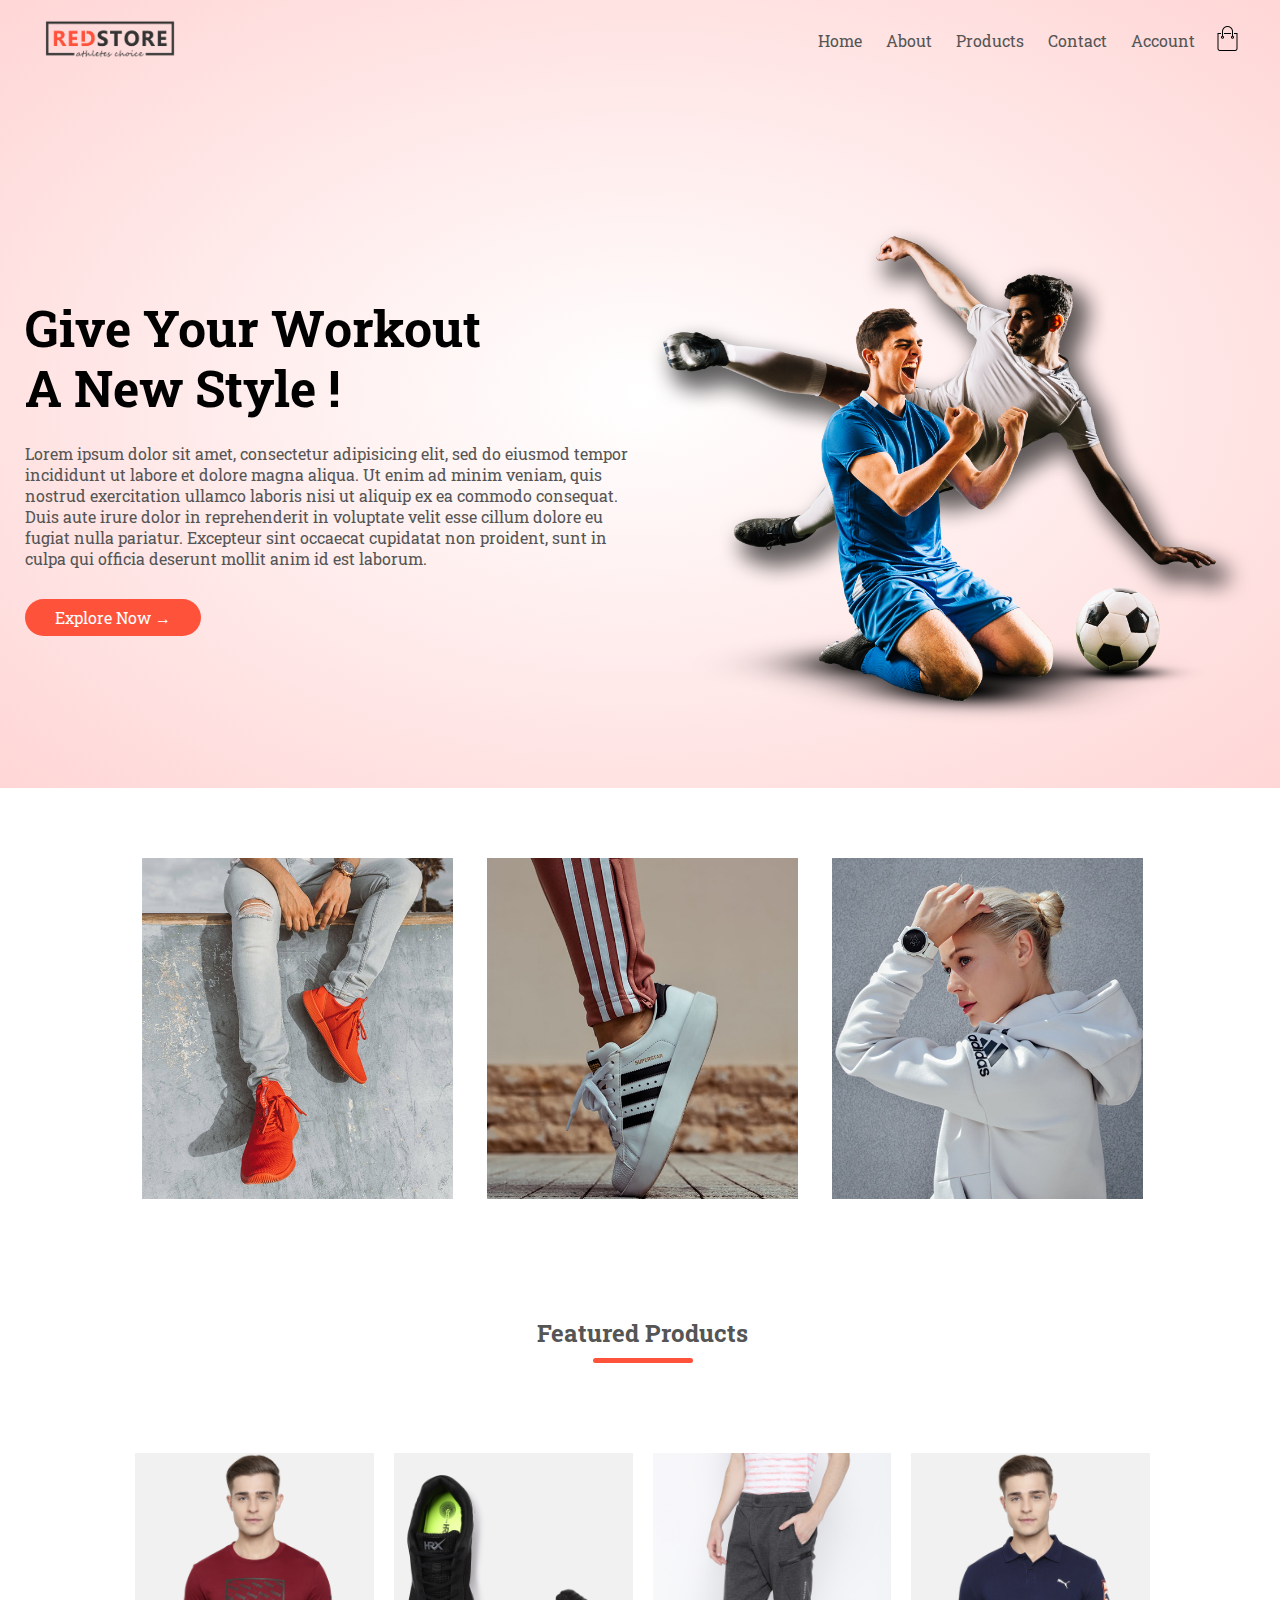
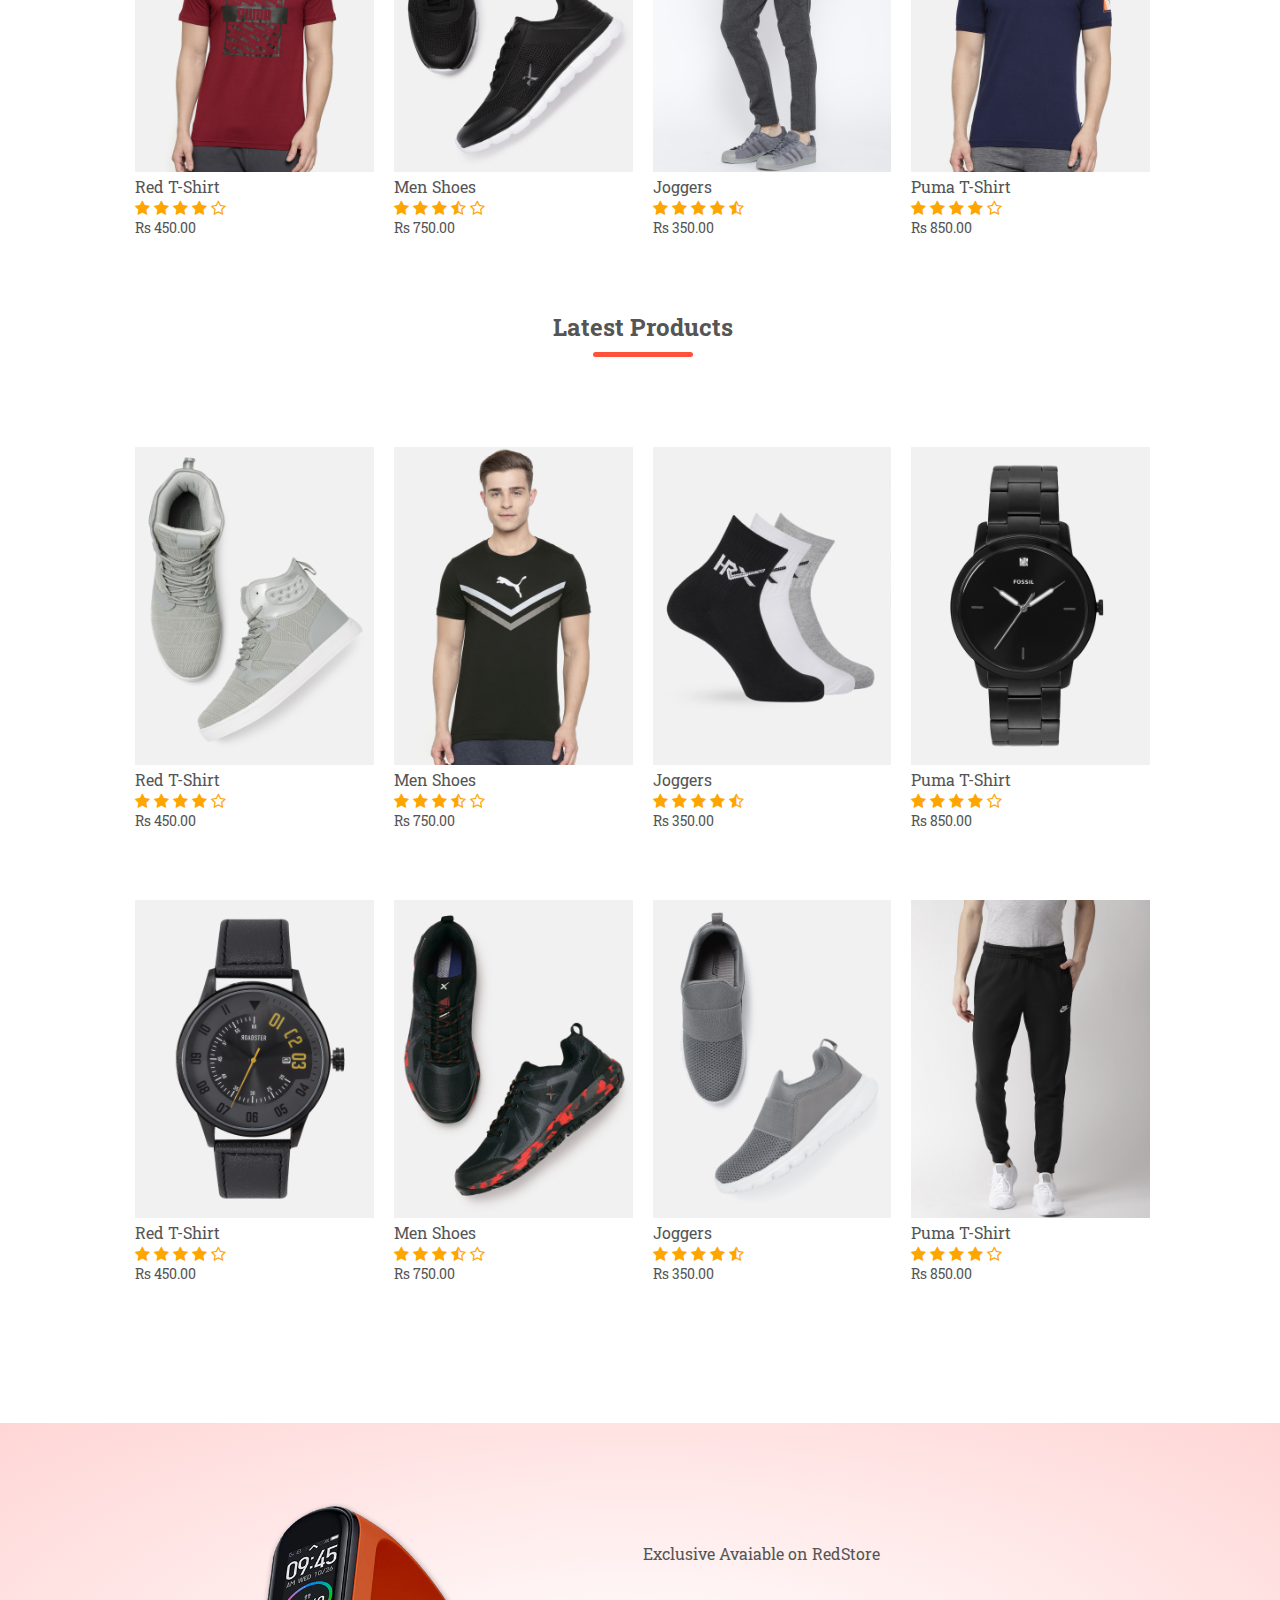
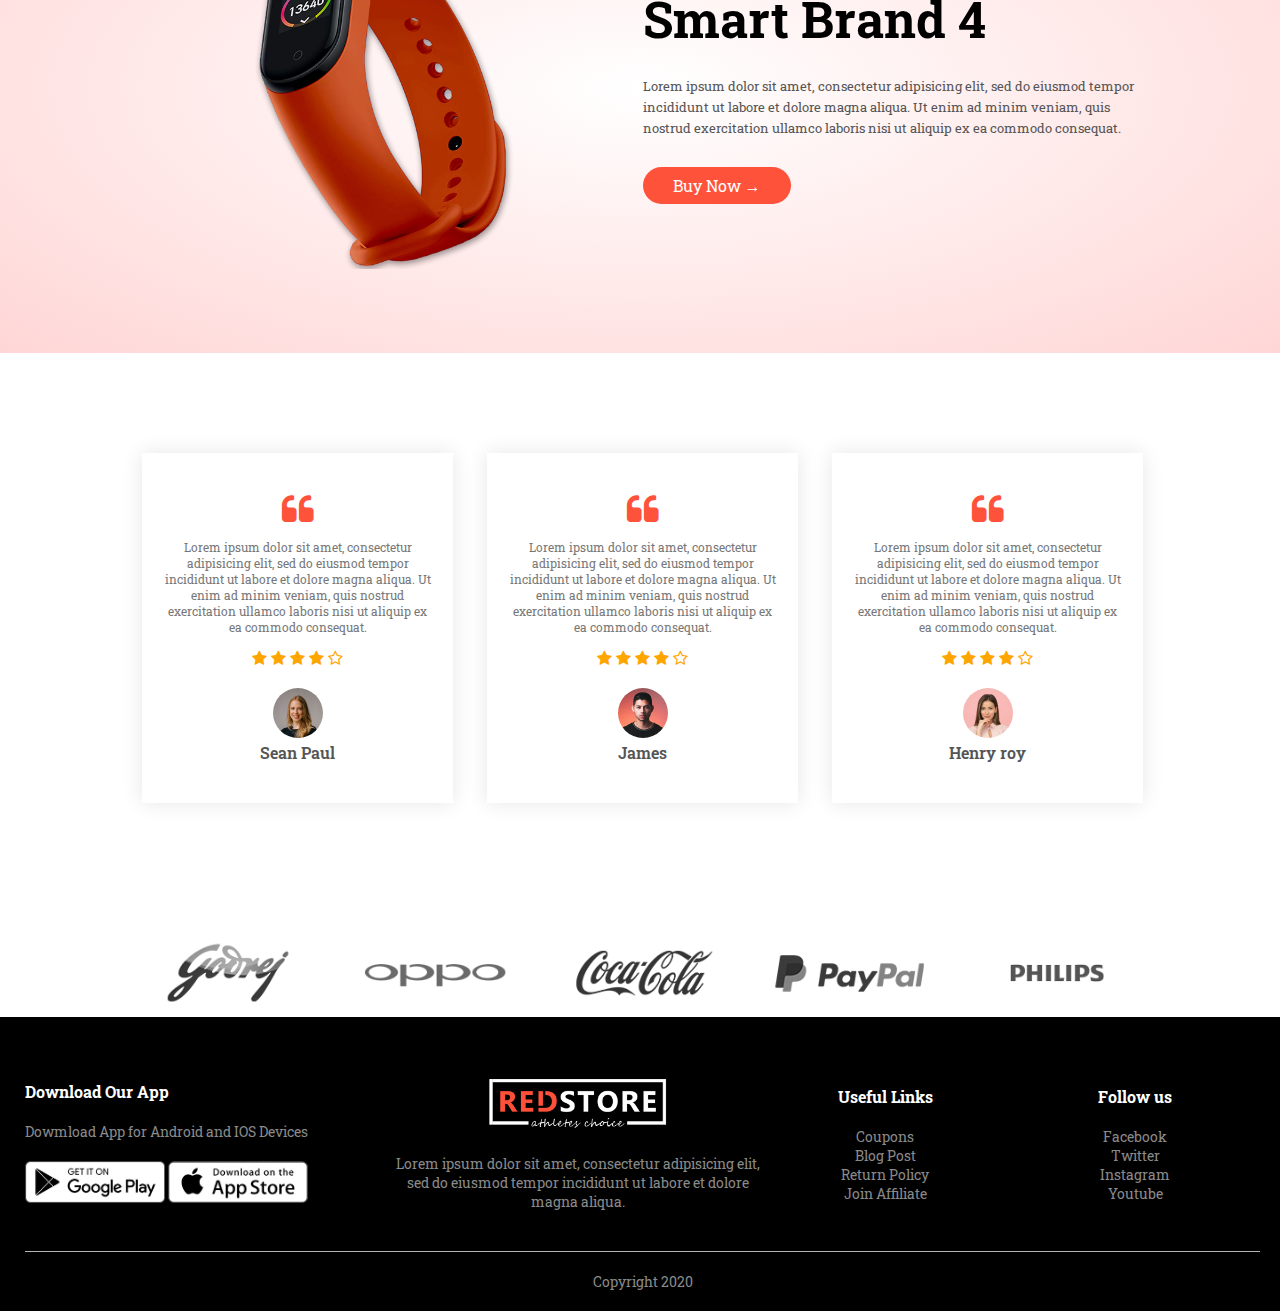
<file: index.html>
<!DOCTYPE html>
<html lang="en">
<head>
	<meta charset="UTF-8">
	<meta name="viewport" content="width=device-width, initial-scale=1.0">
	<title>Ecommerce Webite</title>
	<link rel="stylesheet" type="text/css" href="style.css">
	<link rel="preconnect" href="https://fonts.gstatic.com">
<link href="https://fonts.googleapis.com/css2?family=Roboto+Slab:wght@200;300;700&display=swap" rel="stylesheet">
<link rel="stylesheet" type="text/css" href="https://stackpath.bootstrapcdn.com/font-awesome/4.7.0/css/font-awesome.min.css">
</head>
<body>
	<div class="header">
	

	<div class="container">
		<div class="navbar">
		<div class="logo">
			<a href="index.html"><img src="images/logo.png" width="130px"></a>
		</div>
		<nav>
			<ul id="MenuItems">
				<li><a href="index.html">Home</a></li>
				<li><a href="">About</a></li>
				<li><a href="products.html">Products</a></li>
				<li><a href="#">Contact</a></li>
				<li><a href="account.html">Account</a></li>
			</ul>
		</nav>
		<a href="cart.html"><img src="images/cart.png" width="25px" height="25px"></a>
		<img src="images/menu.png" class="menu-icon" onclick="menutoggle()">
	</div>
	<div class="row">
		<div class="col_2">
			<h1>Give Your Workout <br>A New Style !</h1>
			<p>Lorem ipsum dolor sit amet, consectetur adipisicing elit, sed do eiusmod
			tempor incididunt ut labore et dolore magna aliqua. Ut enim ad minim veniam,
			quis nostrud exercitation ullamco laboris nisi ut aliquip ex ea commodo
			consequat. Duis aute irure dolor in reprehenderit in voluptate velit esse
			cillum dolore eu fugiat nulla pariatur. Excepteur sint occaecat cupidatat non
			proident, sunt in culpa qui officia deserunt mollit anim id est laborum.</p>
			<a href="#" class="btn">Explore Now &#8594;</a>
		</div>		
		<div class="col_2">
			<img src="images/image1.png" width="">
		</div>		
	</div>

	</div>
	</div>

<!-- features categories -->
<div class="categories">
	<div class="small-container">
		<div class="row">
		<div class="col_3">
			<img src="images/category-1.jpg">
		</div>
		<div class="col_3">
			<img src="images/category-2.jpg">
		</div>
		<div class="col_3">
			<img src="images/category-3.jpg">
		</div>
	</div>
	</div>
	
</div>


<!-- features products -->
<div class="small-container">
	<h2 class="title">Featured Products</h2>
	<div class="row">
		<div class="col_4">
			<a href="prod-details.html"><img src="images/product-1.jpg"></a>
			<a href="prod-details.html"><h4>Red T-Shirt</h4></a>
			<div class="rating">
				<i class="fa fa-star"></i>
				<i class="fa fa-star"></i>
				<i class="fa fa-star"></i>
				<i class="fa fa-star"></i>
				<i class="fa fa-star-o"></i>
			</div>
			<p>Rs 450.00</p>
		</div>
		<div class="col_4">
			<img src="images/product-2.jpg">
			<h4>Men Shoes</h4>
			<div class="rating">
				<i class="fa fa-star"></i>
				<i class="fa fa-star"></i>
				<i class="fa fa-star"></i>
				<i class="fa fa-star-half-o"></i>
				<i class="fa fa-star-o"></i>
			</div>
			<p>Rs 750.00</p>
		</div>
		<div class="col_4">
			<img src="images/product-3.jpg">
			<h4>Joggers</h4>
			<div class="rating">
				<i class="fa fa-star"></i>
				<i class="fa fa-star"></i>
				<i class="fa fa-star"></i>
				<i class="fa fa-star"></i>
				<i class="fa fa-star-half-o"></i>
			</div>
			<p>Rs 350.00</p>
		</div>
		<div class="col_4">
			<img src="images/product-4.jpg">
			<h4>Puma T-Shirt</h4>
			<div class="rating">
				<i class="fa fa-star"></i>
				<i class="fa fa-star"></i>
				<i class="fa fa-star"></i>
				<i class="fa fa-star"></i>
				<i class="fa fa-star-o"></i>
			</div>
			<p>Rs 850.00</p>
		</div>
	</div>

	<h2 class="title">Latest Products</h2>
	<div class="row">
		<div class="col_4">
			<img src="images/product-5.jpg">
			<h4>Red T-Shirt</h4>
			<div class="rating">
				<i class="fa fa-star"></i>
				<i class="fa fa-star"></i>
				<i class="fa fa-star"></i>
				<i class="fa fa-star"></i>
				<i class="fa fa-star-o"></i>
			</div>
			<p>Rs 450.00</p>
		</div>
		<div class="col_4">
			<img src="images/product-6.jpg">
			<h4>Men Shoes</h4>
			<div class="rating">
				<i class="fa fa-star"></i>
				<i class="fa fa-star"></i>
				<i class="fa fa-star"></i>
				<i class="fa fa-star-half-o"></i>
				<i class="fa fa-star-o"></i>
			</div>
			<p>Rs 750.00</p>
		</div>
		<div class="col_4">
			<img src="images/product-7.jpg">
			<h4>Joggers</h4>
			<div class="rating">
				<i class="fa fa-star"></i>
				<i class="fa fa-star"></i>
				<i class="fa fa-star"></i>
				<i class="fa fa-star"></i>
				<i class="fa fa-star-half-o"></i>
			</div>
			<p>Rs 350.00</p>
		</div>
		<div class="col_4">
			<img src="images/product-8.jpg">
			<h4>Puma T-Shirt</h4>
			<div class="rating">
				<i class="fa fa-star"></i>
				<i class="fa fa-star"></i>
				<i class="fa fa-star"></i>
				<i class="fa fa-star"></i>
				<i class="fa fa-star-o"></i>
			</div>
			<p>Rs 850.00</p>
		</div>

		<div class="row">
		<div class="col_4">
			<img src="images/product-9.jpg">
			<h4>Red T-Shirt</h4>
			<div class="rating">
				<i class="fa fa-star"></i>
				<i class="fa fa-star"></i>
				<i class="fa fa-star"></i>
				<i class="fa fa-star"></i>
				<i class="fa fa-star-o"></i>
			</div>
			<p>Rs 450.00</p>
		</div>
		<div class="col_4">
			<img src="images/product-10.jpg">
			<h4>Men Shoes</h4>
			<div class="rating">
				<i class="fa fa-star"></i>
				<i class="fa fa-star"></i>
				<i class="fa fa-star"></i>
				<i class="fa fa-star-half-o"></i>
				<i class="fa fa-star-o"></i>
			</div>
			<p>Rs 750.00</p>
		</div>
		<div class="col_4">
			<img src="images/product-11.jpg">
			<h4>Joggers</h4>
			<div class="rating">
				<i class="fa fa-star"></i>
				<i class="fa fa-star"></i>
				<i class="fa fa-star"></i>
				<i class="fa fa-star"></i>
				<i class="fa fa-star-half-o"></i>
			</div>
			<p>Rs 350.00</p>
		</div>
		<div class="col_4">
			<img src="images/product-12.jpg">
			<h4>Puma T-Shirt</h4>
			<div class="rating">
				<i class="fa fa-star"></i>
				<i class="fa fa-star"></i>
				<i class="fa fa-star"></i>
				<i class="fa fa-star"></i>
				<i class="fa fa-star-o"></i>
			</div>
			<p>Rs 850.00</p>
		</div>
	</div>
	</div>
</div>

<!-- offer -->
<div class="offer">
	<div class="small-container">
		<div class="row">
			<div class="col_2">
				<img src="images/exclusive.png" class="offer-img">
			</div>
			<div class="col_2">
				<p>Exclusive Avaiable on RedStore</p>
				<h1>Smart Brand 4</h1>
				<small>Lorem ipsum dolor sit amet, consectetur adipisicing elit, sed do eiusmod
				tempor incididunt ut labore et dolore magna aliqua. Ut enim ad minim veniam,
				quis nostrud exercitation ullamco laboris nisi ut aliquip ex ea commodo
				consequat.
			</small>
			<a href="#" class="btn">Buy Now &#8594;</a>
			</div>

		</div>
	</div>
</div>

<!-- testimonial section -->
<div class="testimonial">
	<div class="small-container">
		<div class="row">
			<div class="col_3">
				<i class="fa fa-quote-left"></i>
				<p>Lorem ipsum dolor sit amet, consectetur adipisicing elit, sed do eiusmod
				tempor incididunt ut labore et dolore magna aliqua. Ut enim ad minim veniam,
				quis nostrud exercitation ullamco laboris nisi ut aliquip ex ea commodo
				consequat.</p>
				<div class="rating">
				<i class="fa fa-star"></i>
				<i class="fa fa-star"></i>
				<i class="fa fa-star"></i>
				<i class="fa fa-star"></i>
				<i class="fa fa-star-o"></i>
				</div>
				<img src="images/user-1.png">
				<h3>Sean Paul</h3>
			</div>

			<div class="col_3">
				<i class="fa fa-quote-left"></i>
				<p>Lorem ipsum dolor sit amet, consectetur adipisicing elit, sed do eiusmod
				tempor incididunt ut labore et dolore magna aliqua. Ut enim ad minim veniam,
				quis nostrud exercitation ullamco laboris nisi ut aliquip ex ea commodo
				consequat.</p>
				<div class="rating">
				<i class="fa fa-star"></i>
				<i class="fa fa-star"></i>
				<i class="fa fa-star"></i>
				<i class="fa fa-star"></i>
				<i class="fa fa-star-o"></i>
				</div>
				<img src="images/user-2.png">
				<h3>James</h3>
			</div>

			<div class="col_3">
				<i class="fa fa-quote-left"></i>
				<p>Lorem ipsum dolor sit amet, consectetur adipisicing elit, sed do eiusmod
				tempor incididunt ut labore et dolore magna aliqua. Ut enim ad minim veniam,
				quis nostrud exercitation ullamco laboris nisi ut aliquip ex ea commodo
				consequat.</p>
				<div class="rating">
				<i class="fa fa-star"></i>
				<i class="fa fa-star"></i>
				<i class="fa fa-star"></i>
				<i class="fa fa-star"></i>
				<i class="fa fa-star-o"></i>
				</div>
				<img src="images/user-3.png">
				<h3>Henry roy</h3>
			</div>
		</div>
	</div>
</div>

<!-- brands -->
<div class="brands">
	
</div>
	<div class="small-container">
		<div class="row">
			<div class="col_5">
				<img src="images/logo-godrej.png">
			</div>	
			<div class="col_5">
				<img src="images/logo-oppo.png">
			</div>	
			<div class="col_5">
				<img src="images/logo-coca-cola.png">
			</div>	
			<div class="col_5">
				<img src="images/logo-paypal.png">
			</div>	
			<div class="col_5">
				<img src="images/logo-philips.png">
			</div>	
		</div>
	</div>

	<!-- footer -->
	<div class="footer">
		<div class="container">
			<div class="row">
				<div class="footer_col_1">
					<h3>Download Our App</h3>
					<p>Dowmload App for Android and IOS Devices</p>
					<div class="app-logo">
						<img src="images/play-store.png">
						<img src="images/app-store.png">
					</div>
				</div>
				<div class="footer_col_2">
					<img src="images/logo-white.png">
					<p>Lorem ipsum dolor sit amet, consectetur adipisicing elit, sed do eiusmod
					tempor incididunt ut labore et dolore magna aliqua.</p>
				</div>
				<div class="footer_col_3">
					<h3>Useful Links</h3>
					<ul>
						<li>Coupons</li>
						<li>Blog Post</li>
						<li>Return Policy</li>
						<li>Join Affiliate</li>
					</ul>
				</div>
				<div class="footer_col_4">
					<h3>Follow us</h3>
					<ul>
						<li>Facebook</li>
						<li>Twitter</li>
						<li>Instagram</li>
						<li>Youtube</li>
					</ul>
				</div>
			</div>
			<hr>
			<p class="copyright">Copyright 2020 </p>
		</div>
	</div>	

	<!-- js for toggle menu -->
	<script type="text/javascript">
		var MenuItems =document.getElementById("MenuItems");
		MenuItems.style.maxHeight = '0px';
		function menutoggle()
		{
			if(MenuItems.style.maxHeight =='0px')
			{
				MenuItems.style.maxHeight = "200px"
			}
			else
			{
				MenuItems.style.maxHeight = "0px"
			}
		}
	</script>
</body>
</html>
</file>
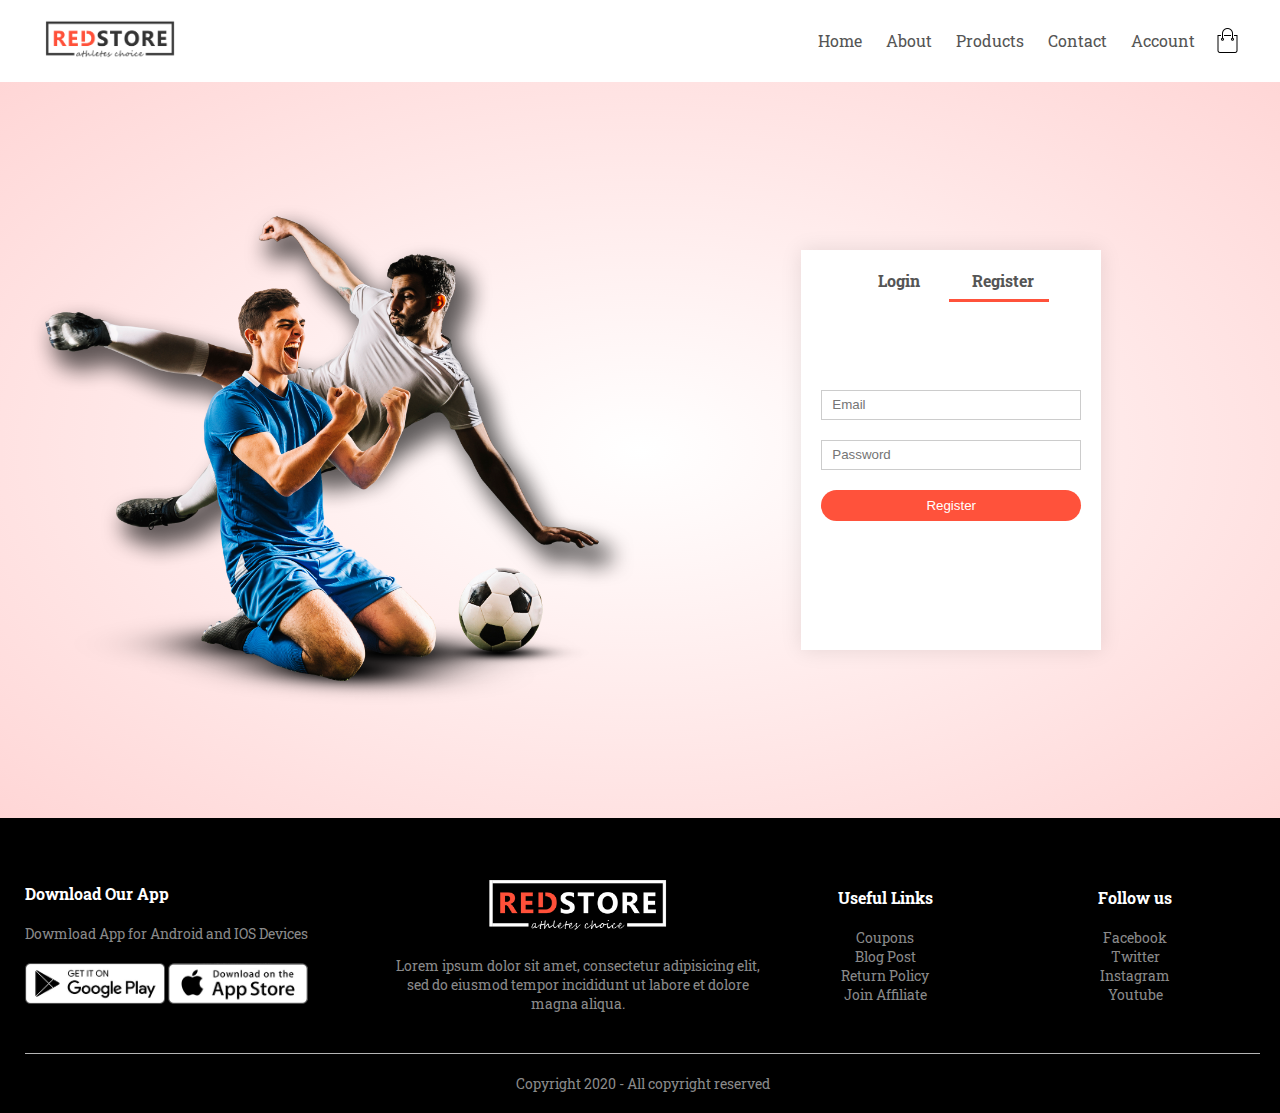
<file: account.html>
<!DOCTYPE html>
<html lang="en">
<head>
	<meta charset="UTF-8">
	<meta name="viewport" content="width=device-width, initial-scale=1.0">
	<title>All Products</title>
	<link rel="stylesheet" type="text/css" href="style.css">
	<link rel="preconnect" href="https://fonts.gstatic.com">
<link href="https://fonts.googleapis.com/css2?family=Roboto+Slab:wght@200;300;700&display=swap" rel="stylesheet">
<link rel="stylesheet" type="text/css" href="https://stackpath.bootstrapcdn.com/font-awesome/4.7.0/css/font-awesome.min.css">
</head>
<body>

	

	<div class="container">
		<div class="navbar">
		<div class="logo">
			<img src="images/logo.png" width="130px">
		</div>
		<nav>
			<ul id="MenuItems">
				<li><a href="#">Home</a></li>
				<li><a href="#">About</a></li>
				<li><a href="#">Products</a></li>
				<li><a href="#">Contact</a></li>
				<li><a href="#">Account</a></li>
			</ul>
		</nav>
		<img src="images/cart.png" width="25px" height="25px">
		<img src="images/menu.png" class="menu-icon" onclick="menutoggle()">
	</div>
	</div>

<!-- account page -->
<div class="account-page">
    <div class="container">
        <div class="row">
            <div class="col_2">
                <img src="images/image1.png" width="100%" >
            </div>
            <div class="col_2">
                <div class="form-container">
                    <div class="form-btn">
                        <span onclick="login()">Login</span>
                        <span onclick="register()">Register</span>
                        <hr id="Indicator">
                    </div>
                    <form id="LoginForm">
                        <input type="text" placeholder="Username">
                        <input type="password" placeholder="Password">
                        <button type="submit" class="btn">Login</button>
                        <a href="">Forgot Password</a>
                    </form>
                    <form id="RegForm">
                        <input type="email" placeholder="Email">
                        <input type="password" placeholder="Password">
                        <button type="submit" class="btn">Register</button>
                        
                    </form>

                </div>
            </div>
        </div>
    </div>
</div>


	<!-- footer -->
	<div class="footer">
		<div class="container">
			<div class="row">
				<div class="footer_col_1">
					<h3>Download Our App</h3>
					<p>Dowmload App for Android and IOS Devices</p>
					<div class="app-logo">
						<img src="images/play-store.png">
						<img src="images/app-store.png">
					</div>
				</div>
				<div class="footer_col_2">
					<img src="images/logo-white.png">
					<p>Lorem ipsum dolor sit amet, consectetur adipisicing elit, sed do eiusmod
					tempor incididunt ut labore et dolore magna aliqua.</p>
				</div>
				<div class="footer_col_3">
					<h3>Useful Links</h3>
					<ul>
						<li>Coupons</li>
						<li>Blog Post</li>
						<li>Return Policy</li>
						<li>Join Affiliate</li>
					</ul>
				</div>
				<div class="footer_col_4">
					<h3>Follow us</h3>
					<ul>
						<li>Facebook</li>
						<li>Twitter</li>
						<li>Instagram</li>
						<li>Youtube</li>
					</ul>
				</div>
			</div>
			<hr>
			<p class="copyright">Copyright 2020 - All copyright reserved</p>
		</div>
	</div>	

	<!-- js for toggle menu -->
	<script type="text/javascript">
		var MenuItems =document.getElementById("MenuItems");
		MenuItems.style.maxHeight = '0px';
		function menutoggle()
		{
			if(MenuItems.style.maxHeight =='0px')
			{
				MenuItems.style.maxHeight = "200px"
			}
			else
			{
				MenuItems.style.maxHeight = "0px"
			}
		}
    </script>
    
    	<!-- js for toggle form -->
<script>
    var LoginForm = document.getElementById("LoginForm");
    var RegForm = document.getElementById("RegForm");
    var Indicator = document.getElementById("Indicator");
    
    function register()
    {
        RegForm.style.transform = "translateX(0px)";
        LoginForm.style.transform = "translateX(0px)";
        Indicator.style.transform = "translateX(100px)";
    }

    function login()
    {
        RegForm.style.transform = "translateX(300px)";
        LoginForm.style.transform = "translateX(300px)";
        Indicator.style.transform = "translateX(0px)";
    }
</script>

</body>
</html>
</file>
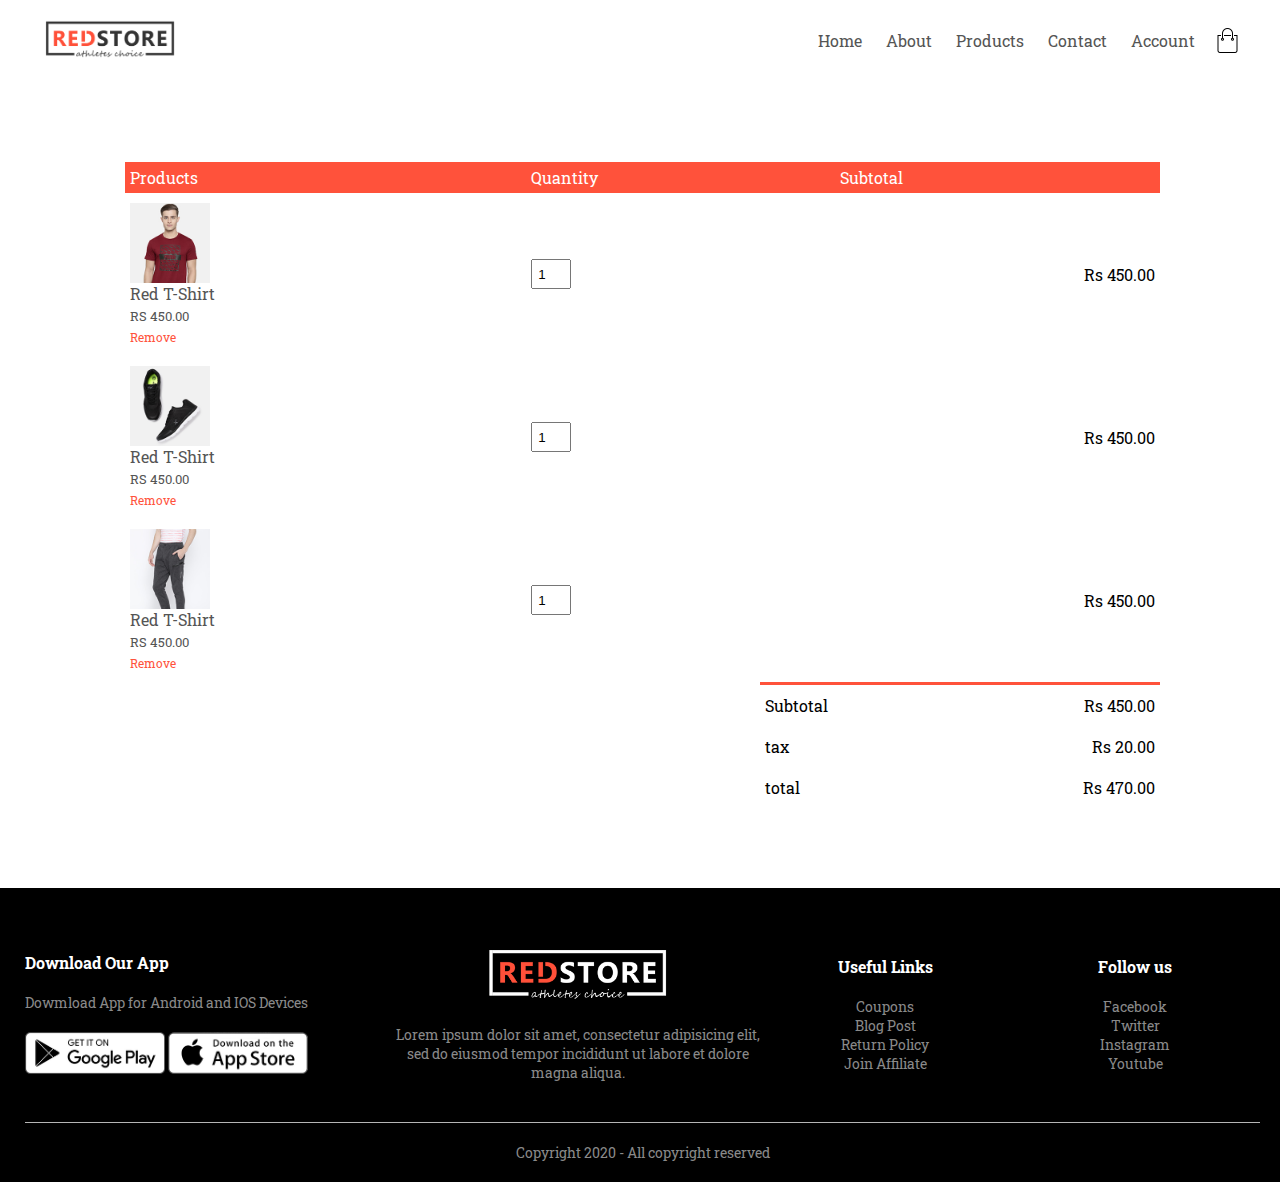
<file: cart.html>
<!DOCTYPE html>
<html lang="en">
<head>
	<meta charset="UTF-8">
	<meta name="viewport" content="width=device-width, initial-scale=1.0">
	<title>All Products</title>
	<link rel="stylesheet" type="text/css" href="style.css">
	<link rel="preconnect" href="https://fonts.gstatic.com">
<link href="https://fonts.googleapis.com/css2?family=Roboto+Slab:wght@200;300;700&display=swap" rel="stylesheet">
<link rel="stylesheet" type="text/css" href="https://stackpath.bootstrapcdn.com/font-awesome/4.7.0/css/font-awesome.min.css">
</head>
<body>

	

	<div class="container">
		<div class="navbar">
		<div class="logo">
			<img src="images/logo.png" width="130px">
		</div>
		<nav>
			<ul id="MenuItems">
				<li><a href="#">Home</a></li>
				<li><a href="#">About</a></li>
				<li><a href="#">Products</a></li>
				<li><a href="#">Contact</a></li>
				<li><a href="#">Account</a></li>
			</ul>
		</nav>
		<img src="images/cart.png" width="25px" height="25px">
		<img src="images/menu.png" class="menu-icon" onclick="menutoggle()">
	</div>
	</div>

<!-- cart items dedtails -->
<div class="small-container cart-page">
    <table>
        <tr>
            <th>Products</th>
            <th>Quantity</th>
            <th>Subtotal</th>
        </tr>
        <tr>
            <td>
                <div class="cart-info">
                    <img src="images/buy-1.jpg" alt="">
                </div>
                <div>
                    <p>Red T-Shirt</p>
                    <small>RS 450.00</small> <br>
                    <a href="">Remove</a>
                </div>
            </td>
            <td><input type="number" value="1"></td>
            <td>Rs 450.00</td>
        </tr>

        <tr>
            <td>
                <div class="cart-info">
                    <img src="images/buy-2.jpg" alt="">
                </div>
                <div>
                    <p>Red T-Shirt</p>
                    <small>RS 450.00</small> <br>
                    <a href="">Remove</a>
                </div>
            </td>
            <td><input type="number" value="1"></td>
            <td>Rs 450.00</td>
        </tr>

        <tr>
            <td>
                <div class="cart-info">
                    <img src="images/buy-3.jpg" alt="">
                </div>
                <div>
                    <p>Red T-Shirt</p>
                    <small>RS 450.00</small> <br>
                    <a href="">Remove</a>
                </div>
            </td>
            <td><input type="number" value="1"></td>
            <td>Rs 450.00</td>
        </tr>
    </table>

    <div class="total">
        <table>
            <tr>
                <td>Subtotal</td>
                <td>Rs 450.00</td>
        </tr>
        <tr>
            <td>tax</td>
            <td>Rs 20.00</td>
    </tr>
    <tr>
        <td>total</td>
        <td>Rs 470.00</td>
</tr>
        </table>
    </div>
</div>
    


	<!-- footer -->
	<div class="footer">
		<div class="container">
			<div class="row">
				<div class="footer_col_1">
					<h3>Download Our App</h3>
					<p>Dowmload App for Android and IOS Devices</p>
					<div class="app-logo">
						<img src="images/play-store.png">
						<img src="images/app-store.png">
					</div>
				</div>
				<div class="footer_col_2">
					<img src="images/logo-white.png">
					<p>Lorem ipsum dolor sit amet, consectetur adipisicing elit, sed do eiusmod
					tempor incididunt ut labore et dolore magna aliqua.</p>
				</div>
				<div class="footer_col_3">
					<h3>Useful Links</h3>
					<ul>
						<li>Coupons</li>
						<li>Blog Post</li>
						<li>Return Policy</li>
						<li>Join Affiliate</li>
					</ul>
				</div>
				<div class="footer_col_4">
					<h3>Follow us</h3>
					<ul>
						<li>Facebook</li>
						<li>Twitter</li>
						<li>Instagram</li>
						<li>Youtube</li>
					</ul>
				</div>
			</div>
			<hr>
			<p class="copyright">Copyright 2020 - All copyright reserved</p>
		</div>
	</div>	

	<!-- js for toggle menu -->
	<script type="text/javascript">
		var MenuItems =document.getElementById("MenuItems");
		MenuItems.style.maxHeight = '0px';
		function menutoggle()
		{
			if(MenuItems.style.maxHeight =='0px')
			{
				MenuItems.style.maxHeight = "200px"
			}
			else
			{
				MenuItems.style.maxHeight = "0px"
			}
		}
	</script>

</body>
</html>
</file>
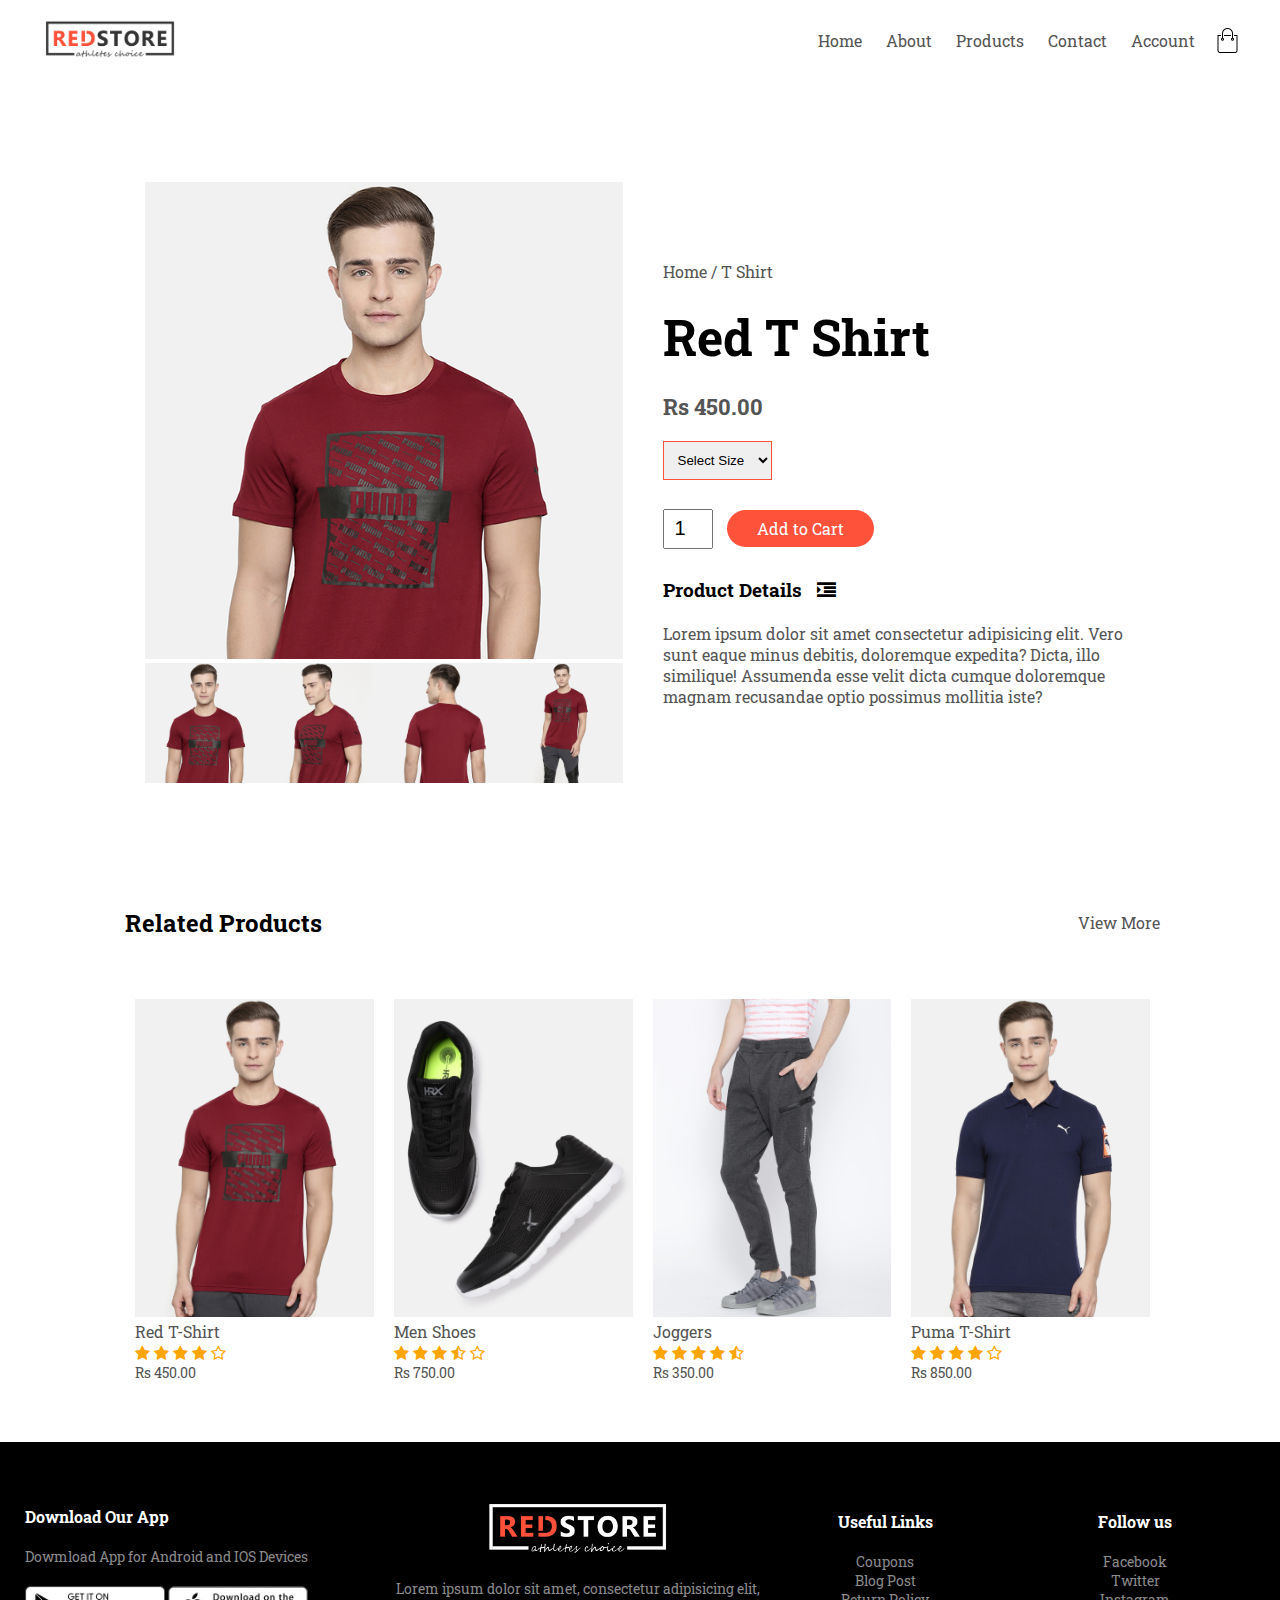
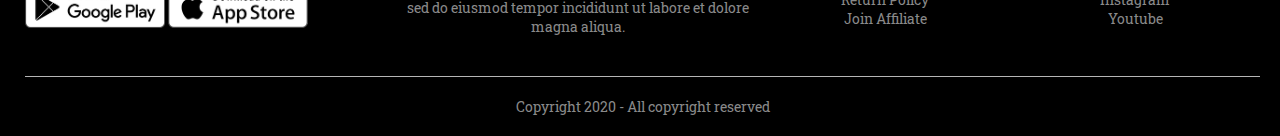
<file: prod-details.html>
<!DOCTYPE html>
<html lang="en">
<head>
	<meta charset="UTF-8">
	<meta name="viewport" content="width=device-width, initial-scale=1.0">
	<title>All Products</title>
	<link rel="stylesheet" type="text/css" href="style.css">
	<link rel="preconnect" href="https://fonts.gstatic.com">
<link href="https://fonts.googleapis.com/css2?family=Roboto+Slab:wght@200;300;700&display=swap" rel="stylesheet">
<link rel="stylesheet" type="text/css" href="https://stackpath.bootstrapcdn.com/font-awesome/4.7.0/css/font-awesome.min.css">
</head>
<body>

	

	<div class="container">
		<div class="navbar">
		<div class="logo">
			<img src="images/logo.png" width="130px">
		</div>
		<nav>
			<ul id="MenuItems">
				<li><a href="#">Home</a></li>
				<li><a href="#">About</a></li>
				<li><a href="#">Products</a></li>
				<li><a href="#">Contact</a></li>
				<li><a href="#">Account</a></li>
			</ul>
		</nav>
		<img src="images/cart.png" width="25px" height="25px">
		<img src="images/menu.png" class="menu-icon" onclick="menutoggle()">
	</div>
	</div>

<!-- single product details -->

<div class="small-container single-product">
    <div class="row">
        <div class="col_2">
			<img src="images/gallery-1.jpg" width="100%" id="productImg">
			
			<div class="small-img-row">
				<div class="small-img-cil">
					<img src="images/gallery-1.jpg" width="100%" class="small-img">
				</div>
				<div class="small-img-cil">
					<img src="images/gallery-2.jpg" width="100%" class="small-img">
				</div>
				<div class="small-img-cil">
					<img src="images/gallery-3.jpg" width="100%" class="small-img">
				</div>
				<div class="small-img-cil">
					<img src="images/gallery-4.jpg" width="100%" class="small-img">
				</div>
			</div>

        </div>
        <div class="col_2">
            <p>Home / T Shirt</p>
            <h1>Red T Shirt</h1>
            <h4>Rs 450.00</h4>
            <select >
                <option >Select Size</option>
                <option >S</option>
                <option >M</option>
                <option >L</option>
                <option >XL</option>
                <option >XXL</option>
            </select>
            <input type="number" value="1">
            <a href="#" class="btn">Add to Cart</a>
            <h3>Product Details <i class="fa fa-indent"></i>
			</h3>
			<br>
            <p>Lorem ipsum dolor sit amet consectetur adipisicing elit. Vero sunt eaque minus debitis, 
                doloremque expedita? Dicta, illo similique! 
                 Assumenda esse velit dicta cumque doloremque magnam recusandae optio possimus mollitia iste?</p>
        </div>
    </div>
</div>

<!-- <title> -->
	<div class="small-container">
		<div class="row row-2">
			<h2>Related Products</h2>
			<p>View More</p>
		</div>
	</div>

<div class="small-container">
	<div class="row">
		<div class="col_4">
			<img src="images/product-1.jpg">
			<h4>Red T-Shirt</h4>
			<div class="rating">
				<i class="fa fa-star"></i>
				<i class="fa fa-star"></i>
				<i class="fa fa-star"></i>
				<i class="fa fa-star"></i>
				<i class="fa fa-star-o"></i>
			</div>
			<p>Rs 450.00</p>
		</div>
		<div class="col_4">
			<img src="images/product-2.jpg">
			<h4>Men Shoes</h4>
			<div class="rating">
				<i class="fa fa-star"></i>
				<i class="fa fa-star"></i>
				<i class="fa fa-star"></i>
				<i class="fa fa-star-half-o"></i>
				<i class="fa fa-star-o"></i>
			</div>
			<p>Rs 750.00</p>
		</div>
		<div class="col_4">
			<img src="images/product-3.jpg">
			<h4>Joggers</h4>
			<div class="rating">
				<i class="fa fa-star"></i>
				<i class="fa fa-star"></i>
				<i class="fa fa-star"></i>
				<i class="fa fa-star"></i>
				<i class="fa fa-star-half-o"></i>
			</div>
			<p>Rs 350.00</p>
		</div>
		<div class="col_4">
			<img src="images/product-4.jpg">
			<h4>Puma T-Shirt</h4>
			<div class="rating">
				<i class="fa fa-star"></i>
				<i class="fa fa-star"></i>
				<i class="fa fa-star"></i>
				<i class="fa fa-star"></i>
				<i class="fa fa-star-o"></i>
			</div>
			<p>Rs 850.00</p>
		</div>
    </div>
    	
    </div>
    


	<!-- footer -->
	<div class="footer">
		<div class="container">
			<div class="row">
				<div class="footer_col_1">
					<h3>Download Our App</h3>
					<p>Dowmload App for Android and IOS Devices</p>
					<div class="app-logo">
						<img src="images/play-store.png">
						<img src="images/app-store.png">
					</div>
				</div>
				<div class="footer_col_2">
					<img src="images/logo-white.png">
					<p>Lorem ipsum dolor sit amet, consectetur adipisicing elit, sed do eiusmod
					tempor incididunt ut labore et dolore magna aliqua.</p>
				</div>
				<div class="footer_col_3">
					<h3>Useful Links</h3>
					<ul>
						<li>Coupons</li>
						<li>Blog Post</li>
						<li>Return Policy</li>
						<li>Join Affiliate</li>
					</ul>
				</div>
				<div class="footer_col_4">
					<h3>Follow us</h3>
					<ul>
						<li>Facebook</li>
						<li>Twitter</li>
						<li>Instagram</li>
						<li>Youtube</li>
					</ul>
				</div>
			</div>
			<hr>
			<p class="copyright">Copyright 2020 - All copyright reserved</p>
		</div>
	</div>	

	<!-- js for toggle menu -->
	<script type="text/javascript">
		var MenuItems =document.getElementById("MenuItems");
		MenuItems.style.maxHeight = '0px';
		function menutoggle()
		{
			if(MenuItems.style.maxHeight =='0px')
			{
				MenuItems.style.maxHeight = "200px"
			}
			else
			{
				MenuItems.style.maxHeight = "0px"
			}
		}
	</script>

	<!-- js for productgallery -->
	<script>
		var ProductImg = document.getElementById('productImg');
		var SmallImg = document.getElementsByClassName("small-img");

		SmallImg[0].onclick = function()
		{
			ProductImg.src = SmallImg[0].src;
		}
		SmallImg[1].onclick = function()
		{
			ProductImg.src = SmallImg[1].src;
		}
		SmallImg[2].onclick = function()
		{
			ProductImg.src = SmallImg[2].src;
		}
		SmallImg[3].onclick = function()
		{
			ProductImg.src = SmallImg[3].src;
		}
	</script>
</body>
</html>
</file>
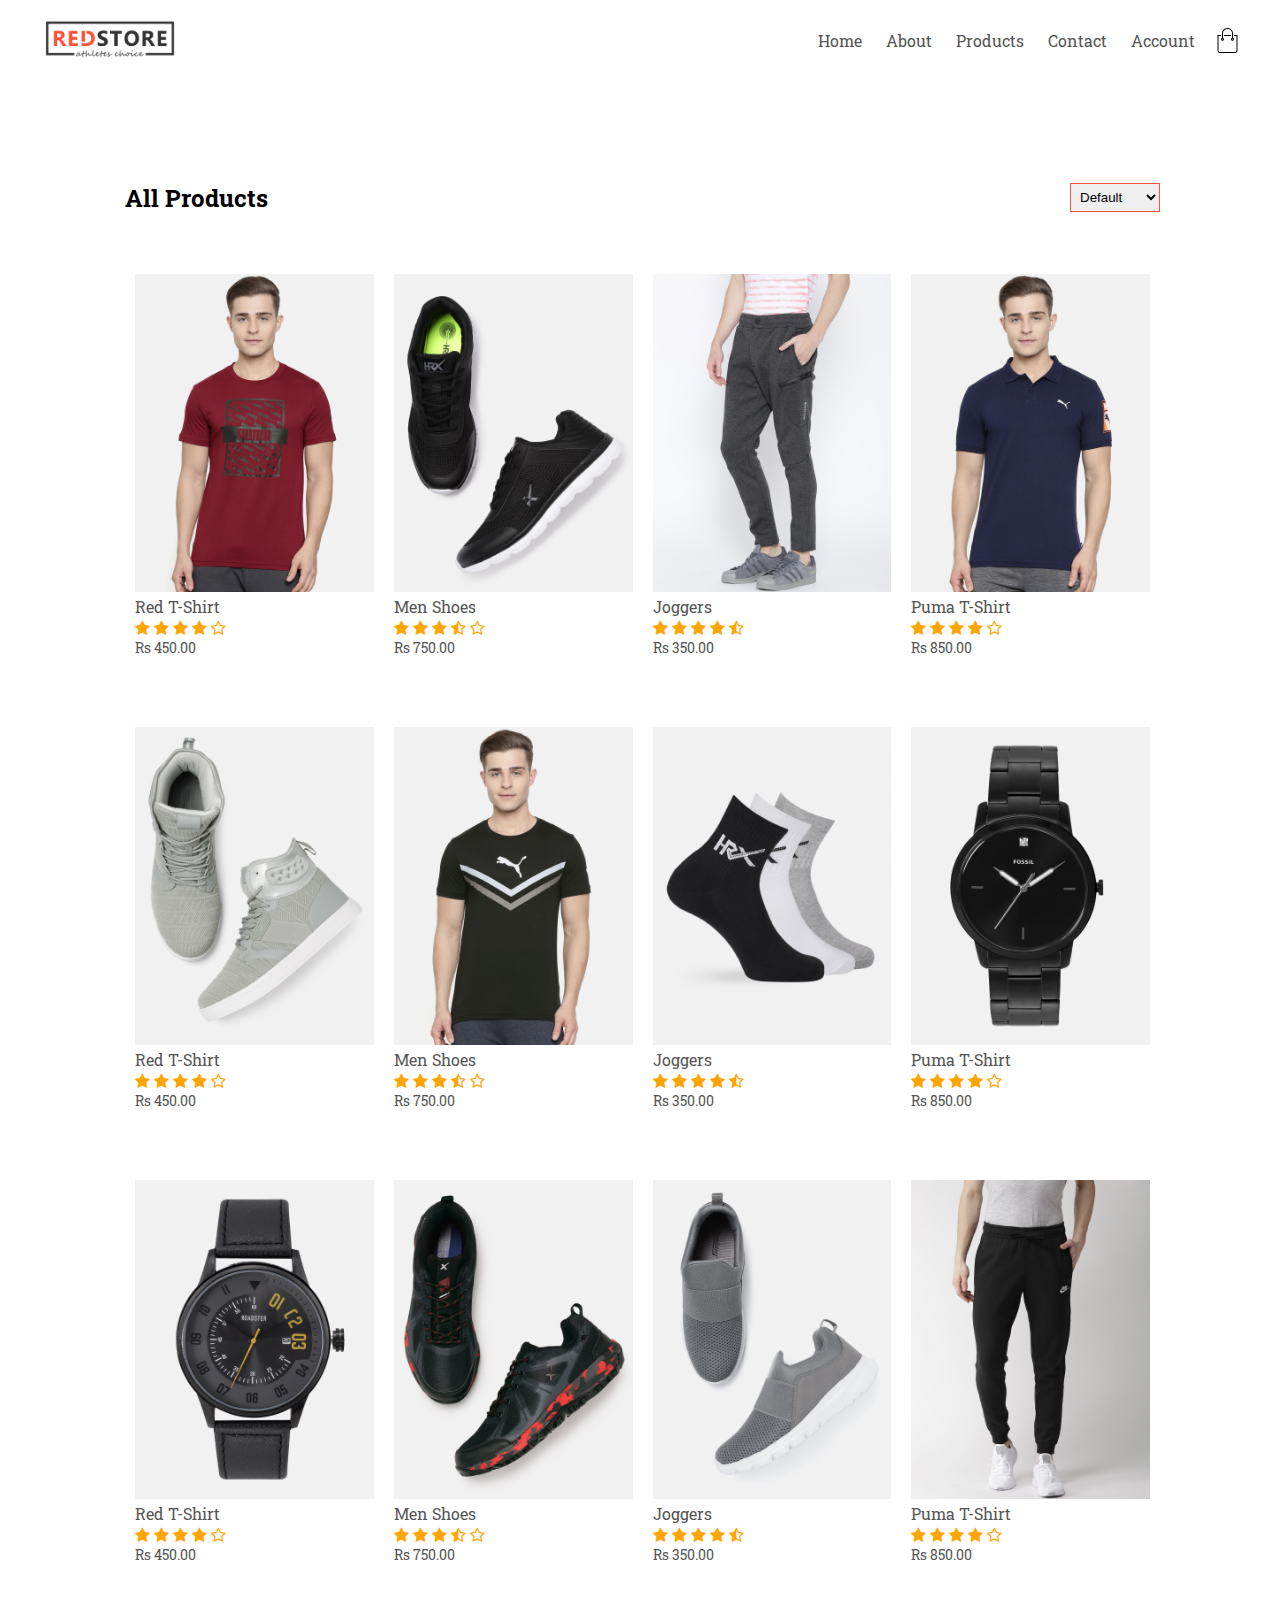
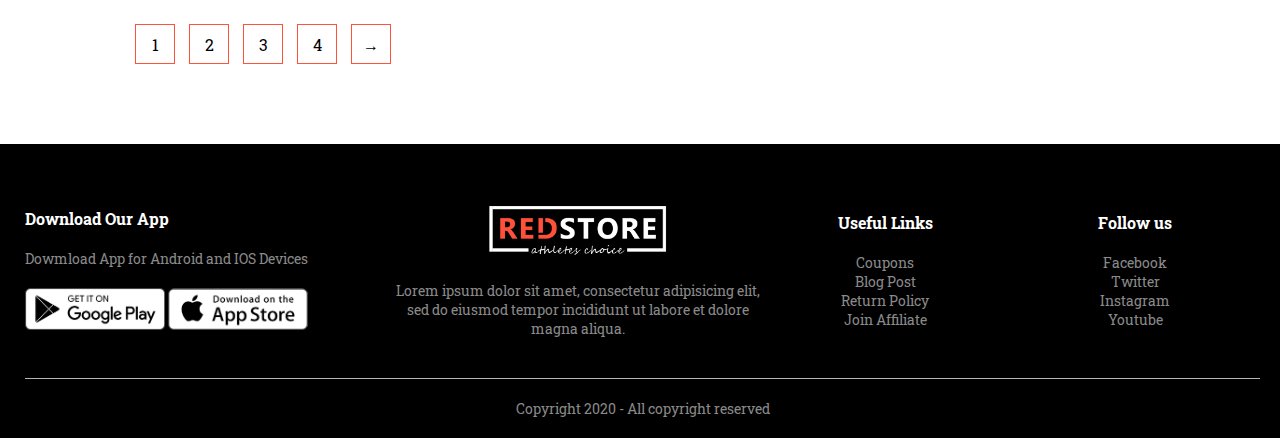
<file: products.html>
<!DOCTYPE html>
<html lang="en">
<head>
	<meta charset="UTF-8">
	<meta name="viewport" content="width=device-width, initial-scale=1.0">
	<title>All Products</title>
	<link rel="stylesheet" type="text/css" href="style.css">
	<link rel="preconnect" href="https://fonts.gstatic.com">
<link href="https://fonts.googleapis.com/css2?family=Roboto+Slab:wght@200;300;700&display=swap" rel="stylesheet">
<link rel="stylesheet" type="text/css" href="https://stackpath.bootstrapcdn.com/font-awesome/4.7.0/css/font-awesome.min.css">
</head>
<body>

	

	<div class="container">
		<div class="navbar">
		<div class="logo">
			<img src="images/logo.png" width="130px">
		</div>
		<nav>
			<ul id="MenuItems">
				<li><a href="#">Home</a></li>
				<li><a href="#">About</a></li>
				<li><a href="#">Products</a></li>
				<li><a href="#">Contact</a></li>
				<li><a href="#">Account</a></li>
			</ul>
		</nav>
		<img src="images/cart.png" width="25px" height="25px">
		<img src="images/menu.png" class="menu-icon" onclick="menutoggle()">
	</div>
	</div>




<div class="small-container">
    <div class="row row-2">
        <h2>All Products</h2>
        <select >
            <option value="">Default</option>
            <option value="">Price</option>
            <option value="">Popular</option>
            <option value="">Rating</option>
            <option value="">Best Sale</option>
        </select>
    </div>
	<div class="row">
		<div class="col_4">
			<img src="images/product-1.jpg">
			<h4>Red T-Shirt</h4>
			<div class="rating">
				<i class="fa fa-star"></i>
				<i class="fa fa-star"></i>
				<i class="fa fa-star"></i>
				<i class="fa fa-star"></i>
				<i class="fa fa-star-o"></i>
			</div>
			<p>Rs 450.00</p>
		</div>
		<div class="col_4">
			<img src="images/product-2.jpg">
			<h4>Men Shoes</h4>
			<div class="rating">
				<i class="fa fa-star"></i>
				<i class="fa fa-star"></i>
				<i class="fa fa-star"></i>
				<i class="fa fa-star-half-o"></i>
				<i class="fa fa-star-o"></i>
			</div>
			<p>Rs 750.00</p>
		</div>
		<div class="col_4">
			<img src="images/product-3.jpg">
			<h4>Joggers</h4>
			<div class="rating">
				<i class="fa fa-star"></i>
				<i class="fa fa-star"></i>
				<i class="fa fa-star"></i>
				<i class="fa fa-star"></i>
				<i class="fa fa-star-half-o"></i>
			</div>
			<p>Rs 350.00</p>
		</div>
		<div class="col_4">
			<img src="images/product-4.jpg">
			<h4>Puma T-Shirt</h4>
			<div class="rating">
				<i class="fa fa-star"></i>
				<i class="fa fa-star"></i>
				<i class="fa fa-star"></i>
				<i class="fa fa-star"></i>
				<i class="fa fa-star-o"></i>
			</div>
			<p>Rs 850.00</p>
		</div>
    </div>
    <div class="row">
		<div class="col_4">
			<img src="images/product-5.jpg">
			<h4>Red T-Shirt</h4>
			<div class="rating">
				<i class="fa fa-star"></i>
				<i class="fa fa-star"></i>
				<i class="fa fa-star"></i>
				<i class="fa fa-star"></i>
				<i class="fa fa-star-o"></i>
			</div>
			<p>Rs 450.00</p>
		</div>
		<div class="col_4">
			<img src="images/product-6.jpg">
			<h4>Men Shoes</h4>
			<div class="rating">
				<i class="fa fa-star"></i>
				<i class="fa fa-star"></i>
				<i class="fa fa-star"></i>
				<i class="fa fa-star-half-o"></i>
				<i class="fa fa-star-o"></i>
			</div>
			<p>Rs 750.00</p>
		</div>
		<div class="col_4">
			<img src="images/product-7.jpg">
			<h4>Joggers</h4>
			<div class="rating">
				<i class="fa fa-star"></i>
				<i class="fa fa-star"></i>
				<i class="fa fa-star"></i>
				<i class="fa fa-star"></i>
				<i class="fa fa-star-half-o"></i>
			</div>
			<p>Rs 350.00</p>
		</div>
		<div class="col_4">
			<img src="images/product-8.jpg">
			<h4>Puma T-Shirt</h4>
			<div class="rating">
				<i class="fa fa-star"></i>
				<i class="fa fa-star"></i>
				<i class="fa fa-star"></i>
				<i class="fa fa-star"></i>
				<i class="fa fa-star-o"></i>
			</div>
			<p>Rs 850.00</p>
		</div>

		<div class="row">
		<div class="col_4">
			<img src="images/product-9.jpg">
			<h4>Red T-Shirt</h4>
			<div class="rating">
				<i class="fa fa-star"></i>
				<i class="fa fa-star"></i>
				<i class="fa fa-star"></i>
				<i class="fa fa-star"></i>
				<i class="fa fa-star-o"></i>
			</div>
			<p>Rs 450.00</p>
		</div>
		<div class="col_4">
			<img src="images/product-10.jpg">
			<h4>Men Shoes</h4>
			<div class="rating">
				<i class="fa fa-star"></i>
				<i class="fa fa-star"></i>
				<i class="fa fa-star"></i>
				<i class="fa fa-star-half-o"></i>
				<i class="fa fa-star-o"></i>
			</div>
			<p>Rs 750.00</p>
		</div>
		<div class="col_4">
			<img src="images/product-11.jpg">
			<h4>Joggers</h4>
			<div class="rating">
				<i class="fa fa-star"></i>
				<i class="fa fa-star"></i>
				<i class="fa fa-star"></i>
				<i class="fa fa-star"></i>
				<i class="fa fa-star-half-o"></i>
			</div>
			<p>Rs 350.00</p>
		</div>
		<div class="col_4">
			<img src="images/product-12.jpg">
			<h4>Puma T-Shirt</h4>
			<div class="rating">
				<i class="fa fa-star"></i>
				<i class="fa fa-star"></i>
				<i class="fa fa-star"></i>
				<i class="fa fa-star"></i>
				<i class="fa fa-star-o"></i>
			</div>
			<p>Rs 850.00</p>
		</div>
	</div>
    </div>
    <div class="page-btn">
        <span>1</span>
        <span>2</span>
        <span>3</span>
        <span>4</span>
        <span>&#8594;</span>
    </div>
    </div>



	<!-- footer -->
	<div class="footer">
		<div class="container">
			<div class="row">
				<div class="footer_col_1">
					<h3>Download Our App</h3>
					<p>Dowmload App for Android and IOS Devices</p>
					<div class="app-logo">
						<img src="images/play-store.png">
						<img src="images/app-store.png">
					</div>
				</div>
				<div class="footer_col_2">
					<img src="images/logo-white.png">
					<p>Lorem ipsum dolor sit amet, consectetur adipisicing elit, sed do eiusmod
					tempor incididunt ut labore et dolore magna aliqua.</p>
				</div>
				<div class="footer_col_3">
					<h3>Useful Links</h3>
					<ul>
						<li>Coupons</li>
						<li>Blog Post</li>
						<li>Return Policy</li>
						<li>Join Affiliate</li>
					</ul>
				</div>
				<div class="footer_col_4">
					<h3>Follow us</h3>
					<ul>
						<li>Facebook</li>
						<li>Twitter</li>
						<li>Instagram</li>
						<li>Youtube</li>
					</ul>
				</div>
			</div>
			<hr>
			<p class="copyright">Copyright 2020 - All copyright reserved</p>
		</div>
	</div>	

	<!-- js for toggle menu -->
	<script type="text/javascript">
		var MenuItems =document.getElementById("MenuItems");
		MenuItems.style.maxHeight = '0px';
		function menutoggle()
		{
			if(MenuItems.style.maxHeight =='0px')
			{
				MenuItems.style.maxHeight = "200px"
			}
			else
			{
				MenuItems.style.maxHeight = "0px"
			}
		}
	</script>
</body>
</html>
</file>
<file: style.css>
*
{
	margin: 0;
	padding: 0;
	box-sizing: border-box;
}
body{
	font-family: 'Roboto Slab', serif;
}
.header
{
	background:radial-gradient(#fff,#ffd6d6);
}
.container{
	max-width: 1300px;
	margin: auto;
	padding-left: 25px;
	padding-right: 20px;
}
.navbar
{
	display: flex;
	align-items: center;
	padding: 20px;
}
nav
{
	flex: 1;
	text-align: right;
}
nav ul
{
	display: inline-block;
	list-style-type: none;
}
nav ul li
{
	display: inline-block;
	margin-right: 20px;
}
a{
	text-decoration: none;
	color: #555;
}
p
{
	color: #555;
}
.row
{
	display: flex;
	align-items: center;
	flex-wrap: wrap;
	justify-content: space-around;
}
.col_2
{
	flex-basis: 50%;
	min-width: 300px;
}
.col_2 img
{
	max-width: 100%;
	padding:50px 0;
}
.col_2 h1
{
	font-size: 50px;
	line-height: 60px;
	margin: 25px 0;
}
.btn
{
	display: inline-block;
	background:#ff523b;
	color: white;
	padding: 8px 30px;
	margin: 30px 0;
	border-radius: 30px;
	transition: background 0.5s;
}
.header .row
{
	margin-top: 70px;
}
.btn:hover
{
	background:#563434;
}

.categories
{
	margin: 70px 0;
}
.col_3
{
	flex-basis: 30%;
	min-width: 250px;
	margin-bottom: 30px;
}
.col_3 img
{
	width: 100%;
}
.small-container
{
	max-width: 1080px;
	margin: auto;
	padding-left: 25px;
	padding-right: 20px;
}
.col_4
{
	flex-basis: 25%;
	padding: 10px;
	min-width: 200px;
	margin-bottom: 50px;
	transition: transform 0.5s;
}
.col_4 img
{
	width: 100%;
}
.title
{
	text-align: center;
	margin: 0 auto 80px;
	position: relative;
	line-height: 60px;
	color: #555;
}
.title:after
{
	content: '';
	background:#ff523b;
	width: 100px;
	height: 5px;
	border-radius: 5px;
	position: absolute;
	bottom: 0;
	left: 50%;
	transform: translateX(-50%);
}
h4
{
	color: #555;
	font-weight: normal;
}
.col_4 p
{
	font-size: 14px;
}
.rating .fa
{
	color: orange;
}
.col_4:hover
{
	transform: translateY(-5px);
}
/*offers*/
.offer
{
	background:radial-gradient(#fff,#ffd6d6);
	margin-top: 80px;
	padding: 30px 0;
}
.col_2 .offer-img
{
	padding: 50px;
}
small
{
	color: #555;
}
.testimonial
{
	padding-top: 100px;
}
.testimonial .col_3
{
	text-align: center;
	padding: 40px 20px;
	box-shadow: 0 0 20px 0px rgba(0,0,0,0.1);
	cursor: pointer;
	transition: transform 0.5s;
}
.testimonial .col_3 img
{
	width: 50px;
	margin-top: 20px;
	border-radius: 50%;
}
.testimonial .col_3:hover
{
	transform: translateY(-10px);
}
.fa.fa-quote-left
{
	font-size: 34px;
	color: #ff523b;
}
.col_3 p
{
	font-size: 12px;
	margin: 12px 0;
	color: #777;
}
.testimonial .col_3 h3
{
	font-weight: 600;
	color: #555;
	font-size: 16px;
}
/*brands*/
.brands
{
	margin: 100px auto;
}
.col_5
{
	width: 160px;

}
.col_5 img
{
	width: 100%;
	cursor: pointer;
	filter: grayscale(100%);
}
.col_5 img:hover
{
	filter: grayscale(0);
}
/*footer*/
.footer
{
	background-color: black;
	color: #8a8a8a;
	font-size: 14px;
	padding: 60px 0 20px;
}
.footer p
{
	color: #8a8a8a;
}
.footer h3
{
	color: #fff;
	margin-bottom: 20px;
}
.footer_col_1, .footer_col_2, .footer_col_3, .footer_col_4
{
	min-width: 250px;
	margin-bottom: 20px;
}
.footer_col_1
{
	flex-basis: 30%;

}
.footer_col_2
{
	flex: 1;
	text-align: center;
	
}
.footer_col_2 img
{
	width: 180px;
	margin-bottom: 20px;
}
.footer_col_3, .footer_col_4
{
	flex-basis: 12%;
	text-align: center;

}
ul{
	list-style-type: none;
}
.app-logo
{
	margin-top: 20px;
}
.app-logo img
{
	width: 140px;
}
.footer hr
{
	border:none;
	background-color: #b5b5b5;
	height: 1px;
	margin: 20px 0;
}
.copyright
{
	text-align: center;
}

/*responsive*/
.menu-icon
{
	width: 28px;
	margin-left: 20px;
	display: none;
}

/*media query for menu*/
@media only screen and (max-width: 1000px)
{
	nav ul
	{
		position: absolute;
		top: 70px;
		left: 0;
		background:#333;
		width: 100%;
		overflow: hidden;
		transition: max-height 0.5s;
	}
	nav ul li
	{
		display: block;
		margin-right: 50px;
		margin-top: 10px;
		margin-bottom: 10px;
	}
	nav ul li a
	{
		color: white;
	}
	.menu-icon
	{
		display: block;
		cursor: pointer;
	}
}

/*media query for mobile devices*/
@media only screen and (max-width:900px)
{
	
	.row
	{
	text-align: center;
	}
	.col_2, .col_3, .col_4
	{
		flex-basis: 100%;
	} 
	.single-product .row{
		text-align: left;
	}
	.single-product .col_2
	{
		padding: 20px 0;
	}
	.single-product {
		height: 1px;
		font-size: 26px;
		line-height: 32px;
	}
	.cart-info p
	{
		display: none;
	}
}

/* products */
.row-2
{
	justify-content: space-between;
	margin: 100px auto 50px;
}
select{
	border: 1px solid #ff523b;
	padding: 5px;
}
select:focus
{
	outline: none;
}
.page-btn
{
	margin: 0 auto 80px;
}
.page-btn span
{
	display: inline-block;
	border: 1px solid #ff523b;
	margin-left: 10px;
	width: 40px;
	height: 40px;
	text-align: center;
	line-height: 40px;
	cursor: pointer;
}
.page-btn span:hover
{
	background: #ff523b;
	color: white;
}

/* Single product details */
.single-product
{
	margin-top: 80px;
}
.single-product .col_2 img
{
	padding: 0;
}
.single-product .col_2{
	padding: 20px;
}
.single-product .col_2 h4{
	margin: 20px 0;
	font-size: 22px;
	font-weight: bold;
}
.single-product select
{
	display: block;
	padding: 10px;
}
.single-product input
{
	width: 50px;
	height: 40px;
	padding-left:10px ;
	font-size: 20px;
	margin-right: 10px;
	border: 1px soid#ff523b;
}
input:focus
{
	outline: none;
}
.single-product .fa
{
	/* color: #ff523b; */
	margin-left: 10px;
}
.small-img-row{
	display: flex;
justify-content: space-between;
}
.small-img-col
{
	flex-basis: 24%;
	cursor: pointer;
}

/* cart items dedtails */
.cart-page
{
	margin:80px auto;

}
table
{
	width: 100%;
	border-collapse: collapse;
}
.cart-info
{
	display: flex;
	flex-wrap: wrap;
}
th{
	text-align: left;
	padding: 5px;
	color: #fff;
	background: #ff523b;
	font-weight: normal;
}
td{
	padding: 10px 5px;

}
td input{
	width: 40px;
	height: 30px;
	padding: 5px;
}
td a{
	color: #ff523b;
	font-size: 12px;

}
td img{
	width: 80px;
	height: 80px;
	margin-right: 10px;
}
.total
{
	display: flex;
	justify-content: flex-end;
}
.total table
{
	border-top: 3px solid #ff523b;
	width: 100%;
	max-width: 400px;
}
td:last-child
{
	text-align: right;
}

/* account-page */
.account-page
{
	padding: 50px 0;
	background: radial-gradient(#fff,#ffd6d6);
}
.form-container
{
	background: white;
	width: 300px;
	height: 400px;
	position: relative;
	text-align: center;
	padding: 20px 0;
	margin: auto;
	box-shadow: 0 0 20px 0 rgba(0,0,0,0.1);
	overflow: hidden;
}
.form-container span
{
	font-weight: bold;
	padding: 0 10px;
	color: #555;
	cursor: pointer;
	width: 100px;
	display: inline-block;	
}
.form-btn
{
	display: inline-block;

}
.form-container form{
	max-width: 300px;
	padding: 0 20px;
	position: absolute;
	top: 130px;
	transition: transform 1s;
}
form input
{
	width: 100%;
	height: 30px;
	margin: 10px 0;
	padding: 0 10px;
	border: 1px solid #ccc;
}
form .btn{
	width: 100%;
	border: none;
	cursor: pointer;
	margin: 10px 0;
}
form .btn:focus{
	outline: none;
}
#LoginForm{
	left: -300px;
}
#RegForm
{
	left: 0;
}
form a 
{
	font-size: 12px;
}
#Indicator
{
width: 100px;
border: none;
background: #ff523b;
height: 3px;
margin-top: 8px;
transform: translateX(100px);
transition: transform 1s;
}
</file>
